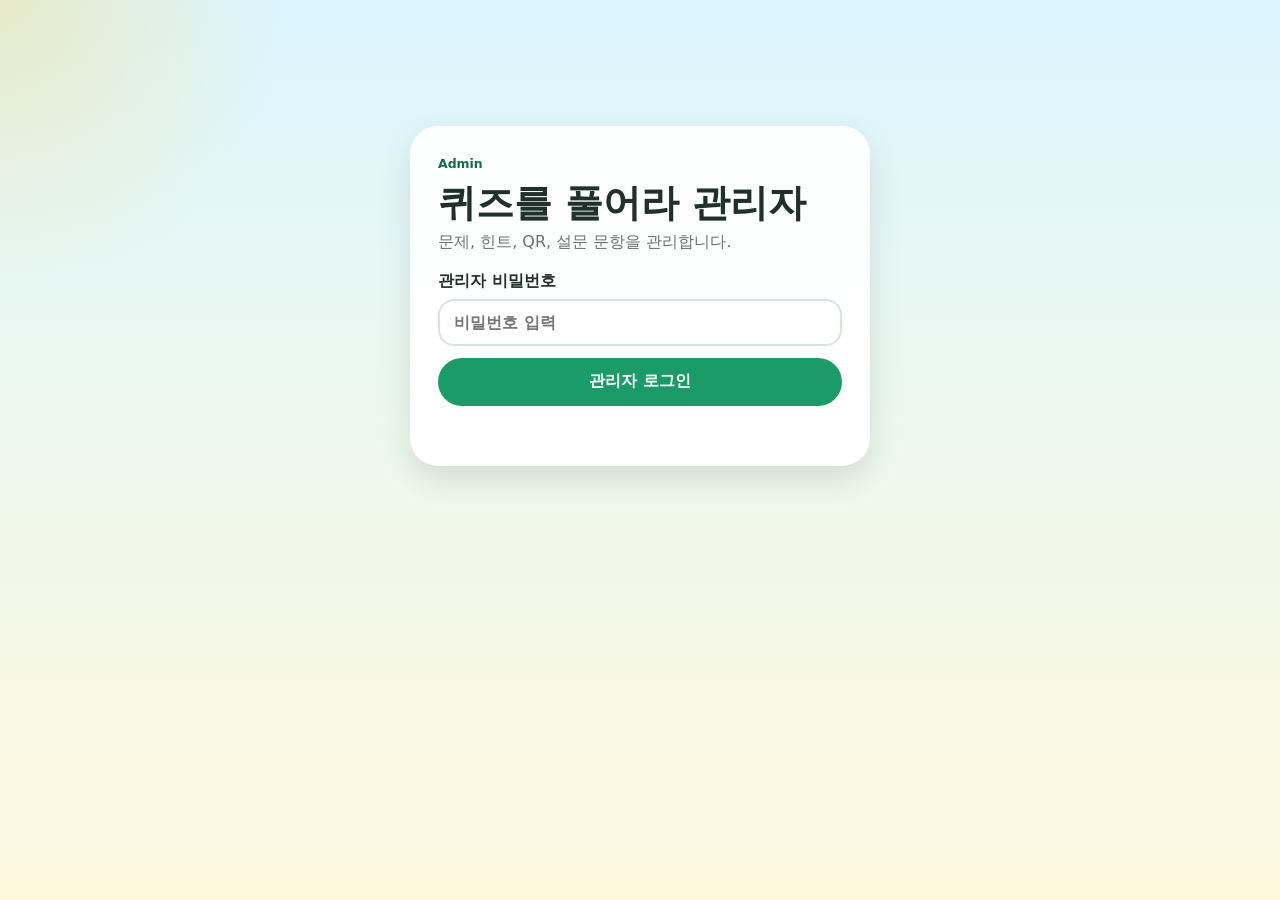
<file: admin.html>
<!doctype html>
<html lang="ko">
  <head>
    <meta charset="utf-8" />
    <meta name="viewport" content="width=device-width, initial-scale=1, viewport-fit=cover" />
    <title>퀴즈를 풀어라 관리자</title>
    <link rel="stylesheet" href="./admin.css?v=5" />
  </head>
  <body>
    <main class="admin-shell">
      <section class="login-panel" id="login-panel">
        <p class="eyebrow">Admin</p>
        <h1>퀴즈를 풀어라 관리자</h1>
        <p>문제, 힌트, QR, 설문 문항을 관리합니다.</p>
        <form id="login-form" class="stack">
          <label>
            관리자 비밀번호
            <input id="password-input" type="password" autocomplete="current-password" placeholder="비밀번호 입력" required />
          </label>
          <button class="primary-button" type="submit">관리자 로그인</button>
          <p class="error-text" id="login-error" role="alert"></p>
        </form>
      </section>

      <section class="admin-app is-hidden" id="admin-app">
        <header class="admin-header">
          <div>
            <p class="eyebrow">Quiz Manager</p>
            <h1>퀴즈를 풀어라</h1>
          </div>
          <button class="secondary-button small" id="logout-button" type="button">로그아웃</button>
        </header>

        <nav class="tabs" aria-label="관리 메뉴">
          <button class="tab-button is-active" type="button" data-tab="questions">문제 관리</button>
          <button class="tab-button" type="button" data-tab="survey">설문 관리</button>
          <button class="tab-button" type="button" data-tab="qr">QR 관리</button>
          <button class="tab-button" type="button" data-tab="results">설문 결과</button>
        </nav>

        <section class="tab-panel is-active" id="tab-questions">
          <div class="card stack">
            <h2>기본 정보</h2>
            <label>프로젝트 이름 <input id="mission-title-input" type="text" /></label>
            <label>시작 안내문 <textarea id="mission-description-input" rows="3"></textarea></label>
            <label>마지막 힌트 <textarea id="mission-final-hint-input" rows="3"></textarea></label>
            <label>시작 장소 힌트 <textarea id="start-hint-input" rows="3" placeholder="1층 로비에서 첫 번째 QR을 찾아보세요!"></textarea></label>
            <label>시작 장소 힌트 이미지 <input id="start-hint-image-input" type="text" placeholder="./start-hint.png" /></label>
            <div class="time-settings-grid">
              <label>운영 시작 시간 <input id="operation-start-input" type="time" /></label>
              <label>운영 종료 시간 <input id="operation-end-input" type="time" /></label>
              <label>점심 시작 시간 <input id="lunch-start-input" type="time" /></label>
              <label>점심 종료 시간 <input id="lunch-end-input" type="time" /></label>
            </div>
            <label class="switch-row">
              <span>설문조사 사용</span>
              <input id="survey-enabled-input" type="checkbox" />
            </label>
            <label>Google Forms 주소 <input id="survey-external-url-input" type="url" placeholder="https://forms.gle/..." /></label>
            <p class="help-text">켜면 1번 장소 힌트 화면에서 설문조사 참여 버튼을 표시합니다. 설문은 선택 사항이며 퀴즈 결과에 영향을 주지 않습니다.</p>
            <div class="button-row">
              <button class="primary-button" id="save-draft-button" type="button">변경사항 저장</button>
              <button class="secondary-button" id="download-json-button" type="button">questions.json 다운로드</button>
            </div>
            <p class="help-text">수정한 문제를 실제 사이트에 반영하려면 questions.json을 다운로드한 후 GitHub 저장소의 기존 questions.json에 덮어씌워 주세요.</p>
          </div>

          <div class="split-layout">
            <section class="card stack">
              <div class="section-title">
                <h2>문제 목록</h2>
                <button class="primary-button small" id="add-question-button" type="button">문제 추가</button>
              </div>
              <div class="item-list" id="question-list"></div>
            </section>

            <section class="card stack">
              <h2>문제 편집</h2>
              <label>문제 ID <input id="question-id" type="text" placeholder="예: snake" readonly /></label>
              <label>문제 유형
                <select id="question-type">
                  <option value="multiple">객관식</option>
                  <option value="ox">OX</option>
                  <option value="short">주관식</option>
                </select>
              </label>
              <label>제목 <input id="question-title" type="text" /></label>
              <label>문제 <textarea id="question-prompt" rows="4"></textarea></label>
              <label>점수 <input id="question-points" type="number" min="0" step="1" /></label>
              <label>객관식 보기 <textarea id="question-choices" rows="4" placeholder="한 줄에 보기 하나씩 입력"></textarea></label>
              <label>정답 <textarea id="question-answer" rows="3" placeholder="주관식 복수 정답은 한 줄에 하나씩 입력"></textarea></label>
              <label>정답 해설 <textarea id="question-explanation" rows="4"></textarea></label>
              <label>다음 장소 힌트 <textarea id="question-next-hint" rows="3"></textarea></label>
              <div class="media-admin-box">
                <h3>문제 미디어</h3>
                <p class="help-text media-example">GitHub에 파일을 업로드한 뒤 아래처럼 파일명을 입력하세요.<br />사진: ./cockatoo.png<br />영상: ./bird.mp4<br />오디오: ./sound.mp3<br />힌트: ./hint1.png</p>
                <label>사진 경로 <input id="question-media-image-src" type="text" placeholder="./cockatoo.png" /></label>
                <label>영상 경로 <input id="question-media-video-src" type="text" placeholder="./bird.mp4" /></label>
                <label>오디오 경로 <input id="question-media-audio-src" type="text" placeholder="./sound.mp3" /></label>
                <label>힌트 이미지 경로 <input id="question-image-src" type="text" placeholder="./hint1.png" /></label>
                <label>힌트 이미지 설명 <input id="question-image-alt" type="text" /></label>
              </div>
              <div class="button-row">
                <button class="primary-button" id="save-question-button" type="button">문제 저장</button>
                <button class="danger-button" id="delete-question-button" type="button">문제 삭제</button>
              </div>
            </section>
          </div>
        </section>

        <section class="tab-panel" id="tab-survey">
          <div class="card stack">
            <div class="section-title">
              <h2>설문 문항</h2>
              <button class="primary-button small" id="add-survey-button" type="button">문항 추가</button>
            </div>
            <label>설문 이름 <input id="survey-event-name-input" type="text" placeholder="행사 만족도 조사" /></label>
            <div class="item-list" id="survey-list"></div>
          </div>
        </section>

        <section class="tab-panel" id="tab-qr">
          <div class="card stack">
            <h2>QR 관리</h2>
            <label>배포 주소 <input id="base-url-input" type="text" placeholder="https://사용자명.github.io/QRQuiz/" /></label>
            <p class="help-text">주소는 자동으로 저장됩니다. 입력값이 없으면 현재 GitHub Pages 기준 주소를 사용해 QR 링크를 만듭니다.</p>
            <div class="item-list qr-list" id="qr-list"></div>
          </div>
        </section>

        <section class="tab-panel" id="tab-results">
          <div class="card stack">
            <h2>설문 결과</h2>
            <p class="help-text">이 브라우저에 저장된 설문 응답을 집계합니다. 객관식은 원형 그래프와 응답수/비율로 표시하고, 주관식은 의견 목록으로 표시합니다.</p>
            <div class="button-row">
              <button class="primary-button" id="download-csv-button" type="button">CSV 다운로드</button>
              <button class="secondary-button" id="print-results-button" type="button">인쇄</button>
              <button class="secondary-button" id="save-pdf-button" type="button">PDF 저장</button>
              <button class="danger-button" id="clear-results-button" type="button">결과 초기화</button>
            </div>
            <div class="result-count" id="result-count">0건</div>
            <div class="survey-results" id="survey-results"></div>
          </div>
        </section>
      </section>
    </main>

    <script src="./qrcode.min.js?v=1"></script>
    <script src="./admin.js?v=14"></script>
  </body>
</html>
</file>
<file: admin.css>
:root {
  color-scheme: light;
  --bg: #edf8ed;
  --card: #ffffff;
  --ink: #20312b;
  --muted: #66756f;
  --line: #d8e6da;
  --primary: #1b9b68;
  --primary-dark: #126a49;
  --yellow: #ffd45a;
  --danger: #d84d4d;
  --shadow: 0 14px 32px rgba(32, 49, 43, 0.13);
}

* {
  box-sizing: border-box;
}

body {
  margin: 0;
  min-height: 100vh;
  background:
    radial-gradient(circle at top left, rgba(255, 212, 90, 0.32), transparent 18rem),
    linear-gradient(180deg, #dcf5ff 0%, var(--bg) 48%, #fff8df 100%);
  color: var(--ink);
  font-family: system-ui, -apple-system, BlinkMacSystemFont, "Segoe UI", sans-serif;
}

button,
input,
select,
textarea {
  font: inherit;
}

button {
  cursor: pointer;
}

.admin-shell {
  width: min(100%, 1120px);
  margin: 0 auto;
  padding: max(18px, env(safe-area-inset-top)) 16px max(28px, env(safe-area-inset-bottom));
}

.login-panel,
.card,
.admin-header,
.tabs {
  border: 2px solid rgba(255, 255, 255, 0.78);
  border-radius: 28px;
  background: rgba(255, 255, 255, 0.92);
  box-shadow: var(--shadow);
}

.login-panel {
  max-width: 460px;
  margin: 12vh auto 0;
  padding: 26px;
}

.admin-app.is-hidden,
.tab-panel,
.login-panel.is-hidden {
  display: none;
}

.tab-panel.is-active {
  display: block;
}

.admin-header {
  display: flex;
  align-items: center;
  justify-content: space-between;
  gap: 14px;
  padding: 18px;
}

.eyebrow {
  margin: 0 0 5px;
  color: var(--primary-dark);
  font-size: 0.78rem;
  font-weight: 900;
}

h1,
h2,
p {
  margin-top: 0;
}

h1 {
  margin-bottom: 0;
  font-size: clamp(1.55rem, 7vw, 2.35rem);
}

h2 {
  margin-bottom: 12px;
  font-size: 1.35rem;
}

p,
.help-text {
  color: var(--muted);
  line-height: 1.6;
}

.tabs {
  display: grid;
  grid-template-columns: repeat(4, 1fr);
  gap: 8px;
  margin: 14px 0;
  padding: 8px;
}

.tab-button,
.primary-button,
.secondary-button,
.danger-button {
  min-height: 48px;
  border: 0;
  border-radius: 999px;
  padding: 0 16px;
  font-weight: 900;
}

.tab-button {
  background: transparent;
  color: var(--muted);
}

.tab-button.is-active {
  background: var(--yellow);
  color: #765300;
}

.primary-button {
  background: var(--primary);
  color: white;
}

.secondary-button {
  background: #fff1b7;
  color: #765300;
}

.danger-button {
  background: var(--danger);
  color: white;
}

.small {
  min-height: 40px;
  padding: 0 14px;
  font-size: 0.92rem;
}

.card {
  margin-bottom: 14px;
  padding: 18px;
}

.stack {
  display: grid;
  gap: 12px;
}

.split-layout {
  display: grid;
  grid-template-columns: minmax(260px, 0.85fr) minmax(320px, 1.15fr);
  gap: 14px;
}

.time-settings-grid {
  display: grid;
  grid-template-columns: repeat(2, minmax(0, 1fr));
  gap: 12px;
}

.section-title,
.button-row {
  display: flex;
  align-items: center;
  justify-content: space-between;
  gap: 10px;
  flex-wrap: wrap;
}

label {
  display: grid;
  gap: 7px;
  color: var(--ink);
  font-weight: 850;
}

.switch-row {
  display: flex;
  align-items: center;
  justify-content: space-between;
  gap: 14px;
  border: 2px solid var(--line);
  border-radius: 18px;
  background: #fbfff8;
  padding: 14px;
}

.switch-row input {
  width: 56px;
  height: 30px;
  accent-color: var(--primary);
}

input,
select,
textarea {
  width: 100%;
  border: 2px solid var(--line);
  border-radius: 16px;
  background: white;
  padding: 12px 14px;
  color: var(--ink);
}

select:not(:disabled) {
  cursor: pointer;
  background-color: white;
}

textarea {
  resize: vertical;
}

.item-list {
  display: grid;
  gap: 10px;
}

.list-item,
.survey-editor,
.qr-item {
  border: 2px solid var(--line);
  border-radius: 20px;
  background: white;
  padding: 14px;
}

.list-item {
  display: flex;
  align-items: center;
  justify-content: space-between;
  gap: 10px;
  text-align: left;
}

.list-item button {
  border: 0;
  background: transparent;
  color: var(--primary-dark);
  font-weight: 900;
  text-align: left;
}

.list-meta {
  color: var(--muted);
  font-size: 0.86rem;
}

.survey-editor {
  display: grid;
  grid-template-columns: 1fr 0.45fr 0.38fr;
  gap: 10px;
  align-items: end;
}

.survey-options-editor {
  display: grid;
  grid-column: 1 / -1;
  gap: 8px;
  border: 2px dashed var(--line);
  border-radius: 18px;
  background: #fbfff8;
  padding: 12px;
}

.survey-options-editor.is-hidden {
  display: none;
}

.survey-move-actions {
  display: flex;
  flex-wrap: wrap;
  gap: 8px;
}

.survey-results {
  display: grid;
  gap: 14px;
}

.survey-result-card {
  border: 2px solid var(--line);
  border-radius: 22px;
  background: white;
  padding: 16px;
}

.survey-result-card h3 {
  margin: 0 0 14px;
  font-size: 1.05rem;
}

.choice-summary {
  display: grid;
  grid-template-columns: 150px 1fr;
  gap: 16px;
  align-items: center;
}

.pie-chart {
  width: 140px;
  aspect-ratio: 1;
  border: 8px solid #fff;
  border-radius: 50%;
  box-shadow: var(--shadow);
}

.choice-summary-list,
.text-answer-list {
  display: grid;
  gap: 8px;
  margin: 0;
  padding: 0;
}

.choice-summary-row {
  display: grid;
  grid-template-columns: auto 1fr auto;
  gap: 8px;
  align-items: center;
  color: var(--muted);
}

.choice-summary-row strong {
  color: var(--ink);
}

.legend-dot {
  width: 12px;
  height: 12px;
  border-radius: 50%;
}

.text-answer-list {
  list-style: none;
}

.text-answer-list li {
  border-radius: 14px;
  background: #f6fbf5;
  padding: 12px;
  color: var(--ink);
}

.media-admin-box {
  display: grid;
  gap: 10px;
  border: 2px dashed var(--line);
  border-radius: 20px;
  background: #fbfff8;
  padding: 14px;
}

.media-admin-box h3 {
  margin: 0;
  font-size: 1.05rem;
}

.qr-item {
  display: grid;
  grid-template-columns: 1fr auto;
  gap: 12px;
  align-items: center;
}

.qr-actions {
  display: flex;
  flex-wrap: wrap;
  gap: 8px;
}

.qr-canvas {
  width: 128px;
  height: 128px;
  border: 1px solid var(--line);
  border-radius: 12px;
  background: white;
}

.error-text {
  min-height: 1.3em;
  margin: 0;
  color: var(--danger);
  font-weight: 800;
}

.result-count {
  border-radius: 18px;
  background: #eff8ef;
  padding: 18px;
  color: var(--primary-dark);
  font-size: 1.5rem;
  font-weight: 1000;
}

@media (max-width: 780px) {
  .tabs {
    grid-template-columns: 1fr 1fr;
  }

  .split-layout,
  .time-settings-grid,
  .survey-editor,
  .qr-item,
  .choice-summary,
  .survey-move-actions {
    grid-template-columns: 1fr;
  }

  .pie-chart {
    margin: 0 auto;
  }

  .admin-header {
    align-items: flex-start;
    flex-direction: column;
  }
}

@media print {
  body {
    background: white;
  }

  .login-panel,
  .admin-header,
  .tabs,
  #tab-questions,
  #tab-survey,
  #tab-qr,
  .button-row {
    display: none !important;
  }

  #admin-app,
  #tab-results,
  .tab-panel.is-active {
    display: block !important;
  }

  .admin-shell {
    width: 100%;
    padding: 0;
  }

  .card,
  .survey-result-card {
    box-shadow: none;
    break-inside: avoid;
  }
}
</file>
